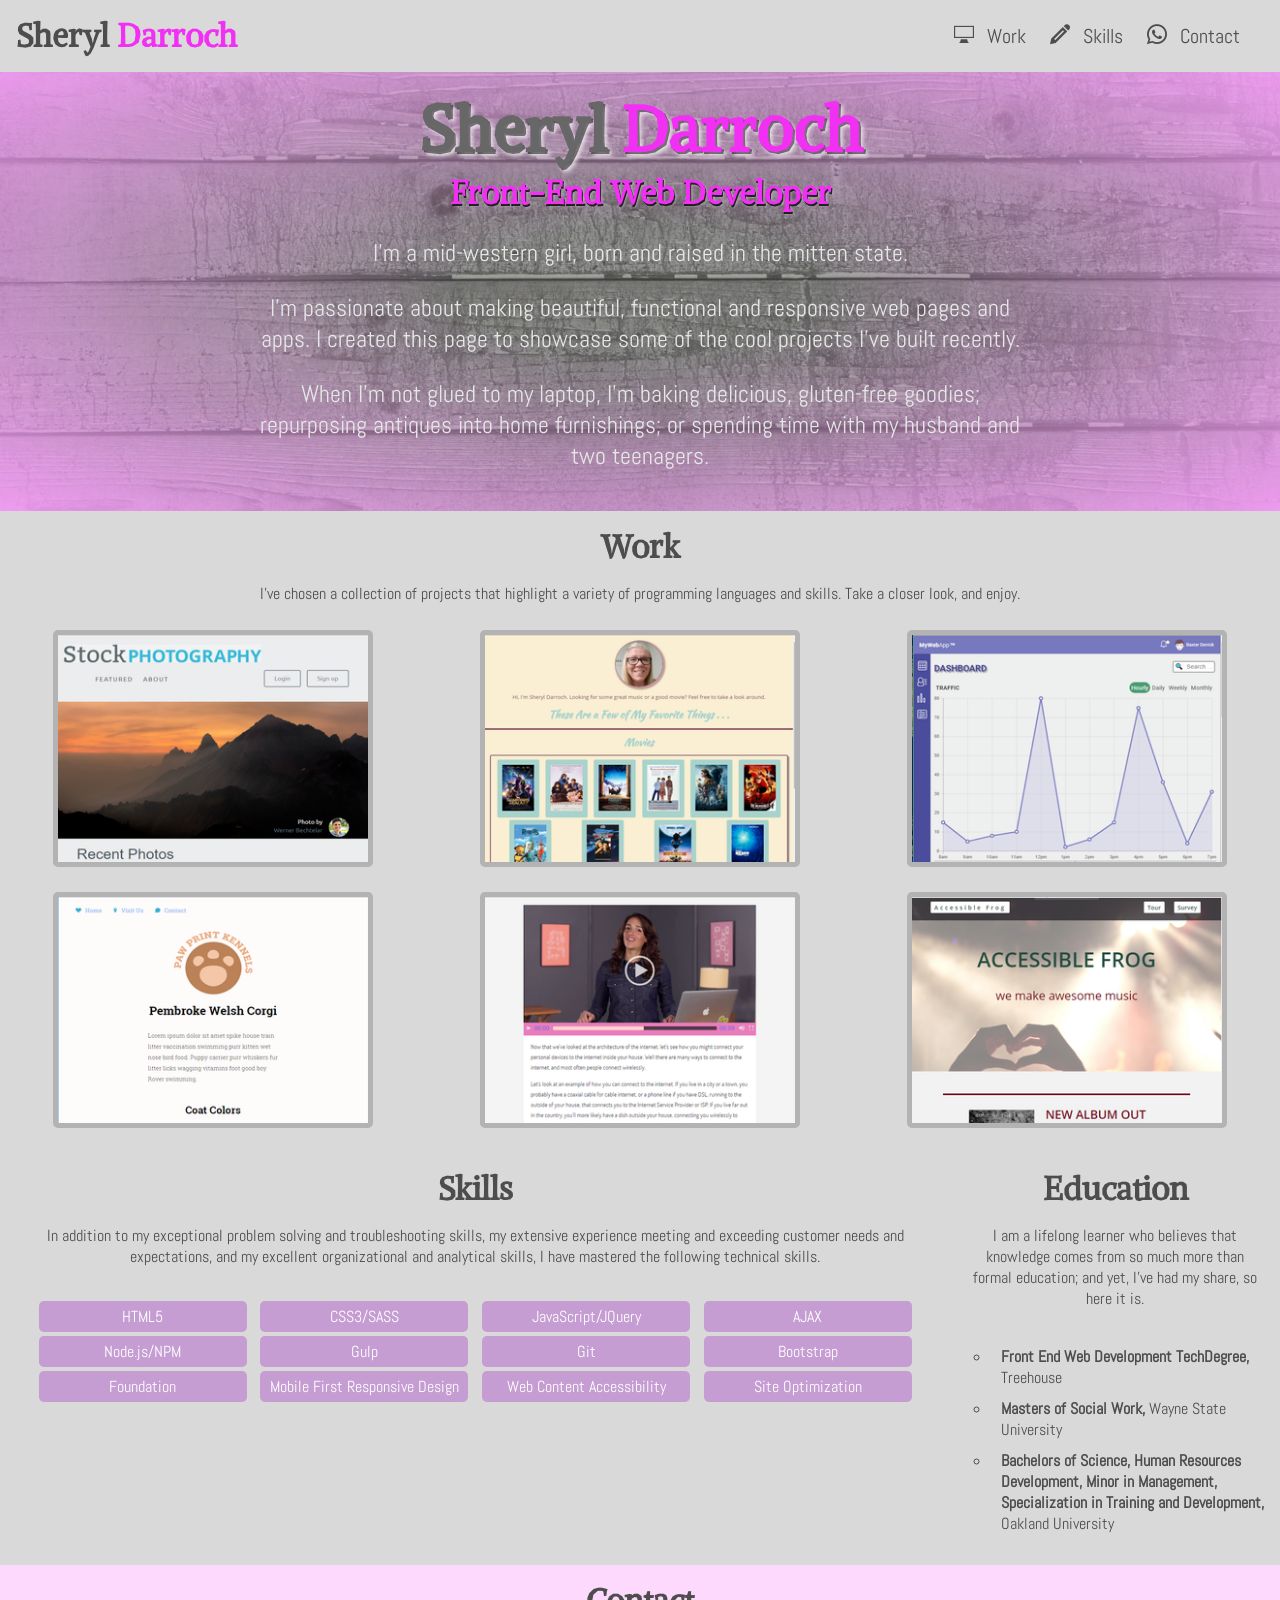
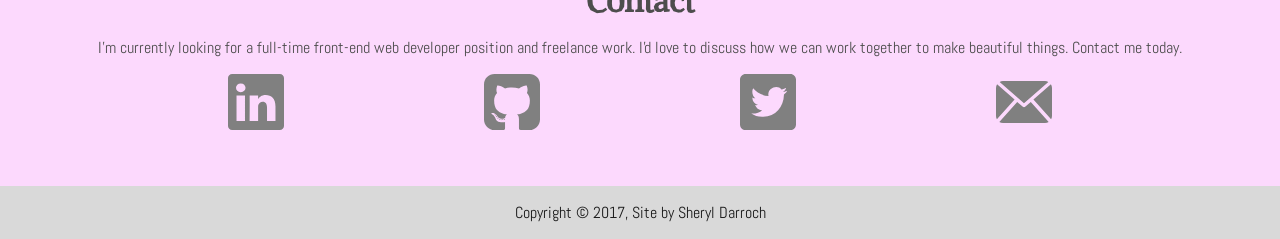
<file: index.html>
<!DOCTYPE html>
<html lang="en">
	<head>
		<meta charset="UTF-8">
		<meta name="viewport" content="width=device-width, initial-scale=1, maximum-scale=1">
		<title>SherylDarroch | Portfolio</title>
		<link href="https://fonts.googleapis.com/css?family=Abel|Alike+Angular" rel="stylesheet">
		<link rel="stylesheet" href="css/application.css">
	</head>

	<body>
		<nav class="nav-main flex">
				<h1 class="logo">Sheryl <b>Darroch</b></h1>
				<div class="nav-icon" id="nav-icon">
					<div class="nav-icon-line"></div>
					<div class="nav-icon-line"></div>
					<div class="nav-icon-line"></div>
				</div>
				<ul class="nav-drop" id="nav-drop">
					<li>
						<span aria-hidden="true" data-icon="&#xe956;" class="icon icon-work"></span>
						<a href="#work">Work</a>
					</li>
					<li>
						<span aria-hidden="true" data-icon="&#xe905;" class="icon icon-skills"></span>		
						<a href="#skills">Skills</a>
					</li>
					<li>
						<span aria-hidden="true" data-icon="&#xea93;" class="icon icon-contact"></span>				
						<a href="#contact">Contact</a>
					</li>
				</ul>
				<ul class="nav-menu flex">
					<li>
						<span aria-hidden="true" data-icon="&#xe956;" class="icon icon-work"></span>
						<a href="#work">Work</a>
					</li>
					<li>
						<span aria-hidden="true" data-icon="&#xe905;" class="icon icon-skills"></span>		
						<a href="#skills">Skills</a>
					</li>
					<li>
						<span aria-hidden="true" data-icon="&#xea93;" class="icon icon-contact"></span>				
						<a href="#contact">Contact</a>
					</li>
				</ul>
		</nav>
	
		<div class="hero">
			<h1 class="logo logo-hero">Sheryl <b>Darroch</b></h1>
			<span>Front-End Web Developer</span>
			<div class="hero-desc">
				<p>I'm a mid-western girl, born and raised in the mitten state.</p>
				<p>I'm passionate about making beautiful, functional and responsive web pages and apps. I created this page to showcase some of the cool projects I've built recently.</p>
				<p>When I'm not glued to my laptop, I'm baking delicious, gluten-free goodies; repurposing antiques into home furnishings; or spending time with my husband and two teenagers.</p>
			</div>
			</div>
		
		<div class="container gallery">
			<h1 class="title" id="work">Work</h1>
			<span class="sub-heading">I've chosen a collection of projects that highlight a variety of programming languages and skills. Take a closer look, and enjoy.</span>
			<div class="gallery-grid flex">
				<div class="column">
					<img src="img/siteopt_sm.png" alt="Screen shot of site optimization web site">
					<div class="overlay" data-index="0">
						<h3>Site Optimization</h3>
						<span>HTML5, CSS3, JavaScript, JQuery, SASS, Node.js, GULP, Sprite Images, SVGs</span>
						<p>Learn more &#10095;</p>
					</div>
					<div class="overlay2">
						<span class="overlay-close">&times;</span>
						<h3 class="overlay-title">Site Optimization</h3>
						<p class="overlay-desc">Optimized an existing web site to improve its speed and performance. Reduced http requests from 44 to 17 and file size from over 3MB to less than 1MB, while maintaining the integrity of the design and functionality.</p>
						<a class="overlay-link" href="https://sheryldarroch.github.io/site-optimization/" target="_blank">See it in action &#10095;</a>
						<a class="overlay-link" href="https://github.com/sheryldarroch/site-optimization" target="_blank">Checkout the code &#10095;</a>
					</div>
				</div>
		
				<div class="column">
					<img src="img/apiproj_sm.png" alt="Screen shot of public API gallery web site">
					<div class="overlay" data-index="1">
						<h3>Gallery From Public APIs</h3>
						<span>HTML5, CSS3, JavaScript and JQuery, AJAX</span>
						<p>Learn more &#10095;</p>						
					</div>
					<div class="overlay2" id="APIOverlay">
						<span class="overlay-close">&times;</span>
						<h3 class="overlay-title">Gallery From Public APIs</h3>
						<p class="overlay-desc">Using JavaScript and JQuery programming and AJAX, created a gallery of information and images using two separate public APIs.</p>
						<a class="overlay-link" href="https://sheryldarroch.github.io/Public-API-Gallery-Project/" target="_blank">See it in action &#10095;</a>
						<a class="overlay-link" href="https://github.com/sheryldarroch/Public-API-Gallery-Project" target="_blank">Checkout the code &#10095;</a>
					</div>					
				</div>
		
				<div class="column">
					<img src="img/webapp_sm.png" alt="Screen shot of web app dashboard web site">
					<div class="overlay" data-index="2">
						<h3>Web App Dashboard</h3>
						<span>HTML5, CSS3, JavaScript, JQuery, SVGs, HTML Forms, LocalStorage</span>
						<p>Learn more &#10095;</p>							
					</div>	
					<div class="overlay2">
						<span class="overlay-close">&times;</span>
						<h3 class="overlay-title">Web App Dashboard</h3>
						<p class="overlay-desc">Took a mockup and created an interactive, responsive web app dashboard with JavaScript-driven charts and graphs. It also includes tables and other user interface components that promote interactivity and usability.</p>
						<a class="overlay-link" href="https://sheryldarroch.github.io/Web-App-Project/" target="_blank">See it in action &#10095;</a>
						<a class="overlay-link" href="https://github.com/sheryldarroch/Web-App-Project" target="_blank">Checkout the code &#10095;</a>
					</div>
					</div>
		
				<div class="column">
					<img src="img/svgsite_sm.png" alt="Screen shot of SVG graphics web site">
					<div class="overlay" data-index="3">
						<h3>SVG Graphics</h3>
						<span>HTML5, CSS3, SVGs</span>
						<p>Learn more &#10095;</p>							
					</div>
					<div class="overlay2">
						<span class="overlay-close">&times;</span>
						<h3 class="overlay-title">SVG Graphics</h3>
						<p class="overlay-desc">Modernized the UI of a web page by replacing images with SVG graphics. Styled SVGs to be responsive, changed their colors to compliment the content, and added CSS transitions to add animation.</p>
						<a class="overlay-link" href="https://sheryldarroch.github.io/SVG-Site-Update-Project/" target="_blank">See it in action &#10095;</a>
						<a class="overlay-link" href="https://github.com/sheryldarroch/SVG-Site-Update-Project" target="_blank">Checkout the code &#10095;</a>
					</div>
					</div>

				<div class="column">
					<img src="img/intvid_sm.png" alt="Screen shot of interactive video player web site">
					<div class="overlay" data-index="4">
						<h3>Interactive Video Player</h3>
						<span>HTML5, CSS3, JavaScript, HTML5 Video Player</span>
						<p>Learn more &#10095;</p>						
					</div>
					<div class="overlay2">
						<span class="overlay-close">&times;</span>
						<h3 class="overlay-title">Interactive Video Player</h3>
						<p class="overlay-desc">Built an interactive video play that synchronizes the video and the transcript. The transcript highlights as the video progresses; and when the user clicks on the transcript, the video switches to the corresponding time.</p>
						<a class="overlay-link" href="https://sheryldarroch.github.io/Interactive-Video-Player-Project/" target="_blank">See it in action &#10095;</a>
						<a class="overlay-link" href="https://github.com/sheryldarroch/Interactive-Video-Player-Project" target="_blank">Checkout the code &#10095;</a>
					</div>
					</div>
			
				<div class="column">
					<img src="img/access_sm.png" alt="Screen shot of accessiblity refactor web site">
					<div class="overlay" data-index="5">
						<h3>Accessibility Refactor</h3>
						<span>HTML5, CSS3, Web Content Accessibility Guidelines (WCAG) 2.0</span>
						<p>Learn more &#10095;</p>						
					</div>
					<div class="overlay2">
						<span class="overlay-close">&times;</span>
						<h3 class="overlay-title">Accessibility Refactor</h3>
						<p class="overlay-desc">Modified an existing website to improve the site's accessibility for users following WCAG 2.0 guidelines, including Aria Landmark Roles, color contrast, and tags/labels that optimize functionality for screen readers.</p>
						<a class="overlay-link" href="https://sheryldarroch.github.io/Accessibility-Refactor-Project/" target="_blank">See it in action &#10095;</a>
						<a class="overlay-link" href="https://github.com/sheryldarroch/Accessibility-Refactor-Project" target="_blank">Checkout the code &#10095;</a>
					</div>
					</div>
			</div>  <!-- end .gallery-grid -->
		</div> <!-- end .gallery -->
		
		<div class="details flex">
			<div class="container skills">
				<h1 class="title" id="skills">Skills</h1>
				<span class="sub-heading">In addition to my exceptional problem solving and troubleshooting skills, my extensive experience meeting and exceeding customer needs and expectations, and my excellent organizational and analytical skills, I have mastered the following technical skills.</span>
				<ul class="skills-list flex">
					<li>HTML5</li>
					<li>CSS3/SASS</li>
					<li>JavaScript/JQuery</li>
					<li>AJAX</li>
					<li>Node.js/NPM</li>
					<li>Gulp</li>
					<li>Git</li>
					<li>Bootstrap</li>
					<li>Foundation</li>
					<li>Mobile First Responsive Design</li>
					<li>Web Content Accessibility</li>
					<li>Site Optimization</li>
					</ul>
			</div>
			<div class="container education">
				<h1 class="title">Education</h1>
				<span class="sub-heading">I am a lifelong learner who believes that knowledge comes from so much more than formal education; and yet, I've had my share, so here it is.</span>
				<ul class="ed-list">
					<li><strong>Front End Web Development TechDegree,</strong> Treehouse</li>
					<li><strong>Masters of Social Work,</strong> Wayne State University</li>
					<li><strong>Bachelors of Science, Human Resources Development, Minor in Management, Specialization in Training and Development,</strong> Oakland University</li>
				</ul>
			</div>
		</div>
		<div class="container contact">
			<h1 class="title" id="contact">Contact</h1>
			<span class="sub-heading">I'm currently looking for a full-time front-end web developer position and freelance work. I'd love to discuss how we can work together to make beautiful things. Contact me today.</span>
			<ul class="contact-list flex">
					<li>
						<svg class="social-icon" xmlns="http://www.w3.org/2000/svg" xmlns:xlink="http://www.w3.org/1999/xlink" version="1.1" id="Capa_0" x="0px" y="0px" viewBox="0 0 430.117 430.118" style="enable-background:new 0 0 430.117 430.118;" xml:space="preserve">
							<g>
								<path id="LinkedIn__x28_alt_x29_" d="M398.355,0H31.782C14.229,0,0.002,13.793,0.002,30.817v368.471   c0,17.025,14.232,30.83,31.78,30.83h366.573c17.549,0,31.76-13.814,31.76-30.83V30.817C430.115,13.798,415.904,0,398.355,0z    M130.4,360.038H65.413V165.845H130.4V360.038z M97.913,139.315h-0.437c-21.793,0-35.92-14.904-35.92-33.563   c0-19.035,14.542-33.535,36.767-33.535c22.227,0,35.899,14.496,36.331,33.535C134.654,124.415,120.555,139.315,97.913,139.315z    M364.659,360.038h-64.966V256.138c0-26.107-9.413-43.921-32.907-43.921c-17.973,0-28.642,12.018-33.327,23.621   c-1.736,4.144-2.166,9.94-2.166,15.728v108.468h-64.954c0,0,0.85-175.979,0-194.192h64.964v27.531   c8.624-13.229,24.035-32.1,58.534-32.1c42.76,0,74.822,27.739,74.822,87.414V360.038z M230.883,193.99   c0.111-0.182,0.266-0.401,0.42-0.614v0.614H230.883z" fill="#808080"/>
							</g>
							<g>
							</g>
							<g>
							</g>
							<g>
							</g>
							<g>
							</g>
							<g>
							</g>
							<g>
							</g>
							<g>
							</g>
							<g>
							</g>
							<g>
							</g>
							<g>
							</g>
							<g>
							</g>
							<g>
							</g>
							<g>
							</g>
							<g>
							</g>
							<g>
							</g>
						</svg>
						<p class="social social-linkedin"><a href="http://linkedin.com/in/sheryl-darroch-18a90447/">linkedin.com/in/sheryl-darroch</a></p>
					</li>
					<li>
						<svg  class="social-icon" xmlns="http://www.w3.org/2000/svg" xmlns:xlink="http://www.w3.org/1999/xlink" version="1.1" id="Capa_1" x="0px" y="0px" viewBox="0 0 438.536 438.536" style="enable-background:new 0 0 438.536 438.536;" xml:space="preserve">
							<g>
								<g>
									<path d="M158.173,352.599c-3.049,0.568-4.381,1.999-3.999,4.281c0.38,2.283,2.093,3.046,5.138,2.283    c3.049-0.76,4.38-2.095,3.997-3.997C162.931,353.074,161.218,352.216,158.173,352.599z" fill="#808080"/>
									<path d="M141.898,354.885c-3.046,0-4.568,1.041-4.568,3.139c0,2.474,1.619,3.518,4.853,3.138c3.046,0,4.57-1.047,4.57-3.138    C146.753,355.553,145.134,354.502,141.898,354.885z" fill="#808080"/>
									<path d="M119.629,354.022c-0.76,2.095,0.478,3.519,3.711,4.284c2.855,1.137,4.664,0.568,5.424-1.714    c0.572-2.091-0.666-3.61-3.711-4.568C122.197,351.265,120.39,351.922,119.629,354.022z" fill="#808080"/>
									<path d="M414.41,24.123C398.326,8.042,378.964,0,356.309,0H82.225C59.577,0,40.208,8.042,24.123,24.123    C8.042,40.207,0,59.576,0,82.225v274.088c0,22.65,8.042,42.017,24.123,58.098c16.084,16.084,35.454,24.126,58.102,24.126h63.953    c4.184,0,7.327-0.144,9.42-0.424c2.092-0.288,4.184-1.526,6.279-3.717c2.096-2.187,3.14-5.376,3.14-9.562    c0-0.568-0.05-7.046-0.144-19.417c-0.097-12.375-0.144-22.176-0.144-29.41l-6.567,1.143c-4.187,0.76-9.469,1.095-15.846,0.999    c-6.374-0.096-12.99-0.76-19.841-1.998c-6.855-1.239-13.229-4.093-19.13-8.562c-5.898-4.477-10.085-10.328-12.56-17.559    l-2.856-6.571c-1.903-4.373-4.899-9.229-8.992-14.554c-4.093-5.332-8.232-8.949-12.419-10.852l-1.999-1.428    c-1.331-0.951-2.568-2.098-3.711-3.429c-1.141-1.335-1.997-2.669-2.568-3.997c-0.571-1.335-0.097-2.43,1.427-3.289    c1.524-0.855,4.281-1.279,8.28-1.279l5.708,0.855c3.808,0.76,8.516,3.042,14.134,6.851c5.614,3.806,10.229,8.754,13.846,14.843    c4.38,7.806,9.657,13.75,15.846,17.843c6.184,4.097,12.419,6.143,18.699,6.143s11.704-0.476,16.274-1.424    c4.565-0.954,8.848-2.385,12.847-4.288c1.713-12.751,6.377-22.559,13.988-29.41c-10.848-1.143-20.602-2.854-29.265-5.14    c-8.658-2.286-17.605-5.995-26.835-11.136c-9.234-5.14-16.894-11.512-22.985-19.13c-6.09-7.618-11.088-17.61-14.987-29.978    c-3.901-12.375-5.852-26.652-5.852-42.829c0-23.029,7.521-42.637,22.557-58.814c-7.044-17.32-6.379-36.732,1.997-58.242    c5.52-1.714,13.706-0.428,24.554,3.855c10.85,4.286,18.794,7.951,23.84,10.992c5.046,3.042,9.089,5.614,12.135,7.71    c17.705-4.949,35.976-7.423,54.818-7.423c18.841,0,37.115,2.474,54.821,7.423l10.849-6.852c7.426-4.57,16.18-8.757,26.269-12.562    c10.088-3.806,17.795-4.854,23.127-3.14c8.562,21.51,9.328,40.922,2.279,58.241c15.036,16.179,22.559,35.786,22.559,58.815    c0,16.18-1.951,30.505-5.852,42.969c-3.898,12.467-8.939,22.463-15.13,29.981c-6.184,7.519-13.894,13.843-23.124,18.986    c-9.232,5.137-18.178,8.853-26.84,11.132c-8.661,2.286-18.414,4.004-29.263,5.147c9.891,8.562,14.839,22.072,14.839,40.538v68.238    c0,3.237,0.472,5.852,1.424,7.851c0.958,1.998,2.478,3.374,4.571,4.141c2.102,0.76,3.949,1.235,5.571,1.424    c1.622,0.191,3.949,0.287,6.995,0.287h63.953c22.648,0,42.018-8.042,58.095-24.126c16.084-16.084,24.126-35.454,24.126-58.102    V82.225C438.533,59.576,430.491,40.204,414.41,24.123z" fill="#808080"/>
									<path d="M86.793,319.195c-1.331,0.948-1.141,2.471,0.572,4.565c1.906,1.902,3.427,2.189,4.57,0.855    c1.331-0.948,1.141-2.471-0.575-4.569C89.458,318.336,87.936,318.049,86.793,319.195z" fill="#808080"/>
									<path d="M77.374,312.057c-0.57,1.335,0.096,2.478,1.999,3.426c1.521,0.955,2.762,0.767,3.711-0.568    c0.57-1.335-0.096-2.478-1.999-3.433C79.182,310.91,77.945,311.102,77.374,312.057z" fill="#808080"/>
									<path d="M95.646,330.331c-1.715,0.948-1.715,2.666,0,5.137c1.713,2.478,3.328,3.142,4.853,1.998c1.714-1.334,1.714-3.142,0-5.427    C98.978,329.571,97.359,328.993,95.646,330.331z" fill="#808080"/>
									<path d="M105.641,343.174c-1.714,1.526-1.336,3.327,1.142,5.428c2.281,2.279,4.185,2.566,5.708,0.849    c1.524-1.519,1.143-3.326-1.142-5.42C109.068,341.751,107.164,341.463,105.641,343.174z" fill="#808080"/>
								</g>
							</g>
							<g>
							</g>
							<g>
							</g>
							<g>
							</g>
							<g>
							</g>
							<g>
							</g>
							<g>
							</g>
							<g>
							</g>
							<g>
							</g>
							<g>
							</g>
							<g>
							</g>
							<g>
							</g>
							<g>
							</g>
							<g>
							</g>
							<g>
							</g>
							<g>
							</g>
						</svg>
						<p class="social social-github"><a href="http://github.com/sheryldarroch">github.com/sheryldarroch</a></p>
					</li>
					<li>
						<svg class="social-icon" xmlns="http://www.w3.org/2000/svg" xmlns:xlink="http://www.w3.org/1999/xlink" version="1.1" id="Capa_2" x="0px" y="0px" viewBox="0 0 510 510" style="enable-background:new 0 0 510 510;" xml:space="preserve">
							<g>
								<g id="post-twitter">
									<path d="M459,0H51C22.95,0,0,22.95,0,51v408c0,28.05,22.95,51,51,51h408c28.05,0,51-22.95,51-51V51C510,22.95,487.05,0,459,0z     M400.35,186.15c-2.55,117.3-76.5,198.9-188.7,204C165.75,392.7,132.6,377.4,102,359.55c33.15,5.101,76.5-7.649,99.45-28.05    c-33.15-2.55-53.55-20.4-63.75-48.45c10.2,2.55,20.4,0,28.05,0c-30.6-10.2-51-28.05-53.55-68.85c7.65,5.1,17.85,7.65,28.05,7.65    c-22.95-12.75-38.25-61.2-20.4-91.8c33.15,35.7,73.95,66.3,140.25,71.4c-17.85-71.4,79.051-109.65,117.301-61.2    c17.85-2.55,30.6-10.2,43.35-15.3c-5.1,17.85-15.3,28.05-28.05,38.25c12.75-2.55,25.5-5.1,35.7-10.2    C425.85,165.75,413.1,175.95,400.35,186.15z" fill="#808080"/>
								</g>
							</g>
							<g>
							</g>
							<g>
							</g>
							<g>
							</g>
							<g>
							</g>
							<g>
							</g>
							<g>
							</g>
							<g>
							</g>
							<g>
							</g>
							<g>
							</g>
							<g>
							</g>
							<g>
							</g>
							<g>
							</g>
							<g>
							</g>
							<g>
							</g>
							<g>
							</g>
						</svg>
						<p class="social social-twitter"><a href="http://twitter.com/@sheryldarroch">@sheryldarroch</a></p>
					<li>
						<svg class="social-icon" xmlns="http://www.w3.org/2000/svg" xmlns:xlink="http://www.w3.org/1999/xlink" version="1.1" id="Capa_3" x="0px" y="0px" viewBox="0 0 485.211 485.211" style="enable-background:new 0 0 485.211 485.211;" xml:space="preserve">
							<g>
								<path d="M485.211,363.906c0,10.637-2.992,20.498-7.785,29.174L324.225,221.67l151.54-132.584   c5.895,9.355,9.446,20.344,9.446,32.219V363.906z M242.606,252.793l210.863-184.5c-8.653-4.737-18.397-7.642-28.908-7.642H60.651   c-10.524,0-20.271,2.905-28.889,7.642L242.606,252.793z M301.393,241.631l-48.809,42.734c-2.855,2.487-6.41,3.729-9.978,3.729   c-3.57,0-7.125-1.242-9.98-3.729l-48.82-42.736L28.667,415.23c9.299,5.834,20.197,9.329,31.983,9.329h363.911   c11.784,0,22.687-3.495,31.983-9.329L301.393,241.631z M9.448,89.085C3.554,98.44,0,109.429,0,121.305v242.602   c0,10.637,2.978,20.498,7.789,29.174l153.183-171.44L9.448,89.085z" fill="#808080"/>
							</g>
							<g>
							</g>
							<g>
							</g>
							<g>
							</g>
							<g>
							</g>
							<g>
							</g>
							<g>
							</g>
							<g>
							</g>
							<g>
							</g>
							<g>
							</g>
							<g>
							</g>
							<g>
							</g>
							<g>
							</g>
							<g>
							</g>
							<g>
							</g>
							<g>
							</g>
						</svg>
						<p id ="social-email" class="social social-email">Send me an email!</p>
					</li>
				</ul>
		</div>
		<div class="email-modal">
			<form action="https://formspree.io/sheryld1028@gmail.com" method="post" class="email-form" id="email-form">
				<span id="form-close">&times;</span>
				<fieldset>
					<label for="name">Name</label>
					<input type="text" id="name" name="user_name" required>
				</fieldset>
				<fieldset>
					<label for="mail">Email</label>
					<input type="email" id="mail" name="user_mail" required>
				</fieldset>
				<fieldset>
					<label for="phone">Phone</label>
					<input type="tel" id="phone" name="user_phone">
				</fieldset>
				<fieldset>
					<label for="msg">Message</label>
					<textarea id="msg" name="user_msg" required></textarea>
				</fieldset>
				<button type="submit" value="Submit">Send Me Your Email</button>
			</form>
		</div>
		<footer class="footer">
			<span>Copyright &#xa9; 2017, Site by Sheryl Darroch</span>
		</footer>
	
	<script src="js/app.js"></script>
	</body>
</html>
</file>
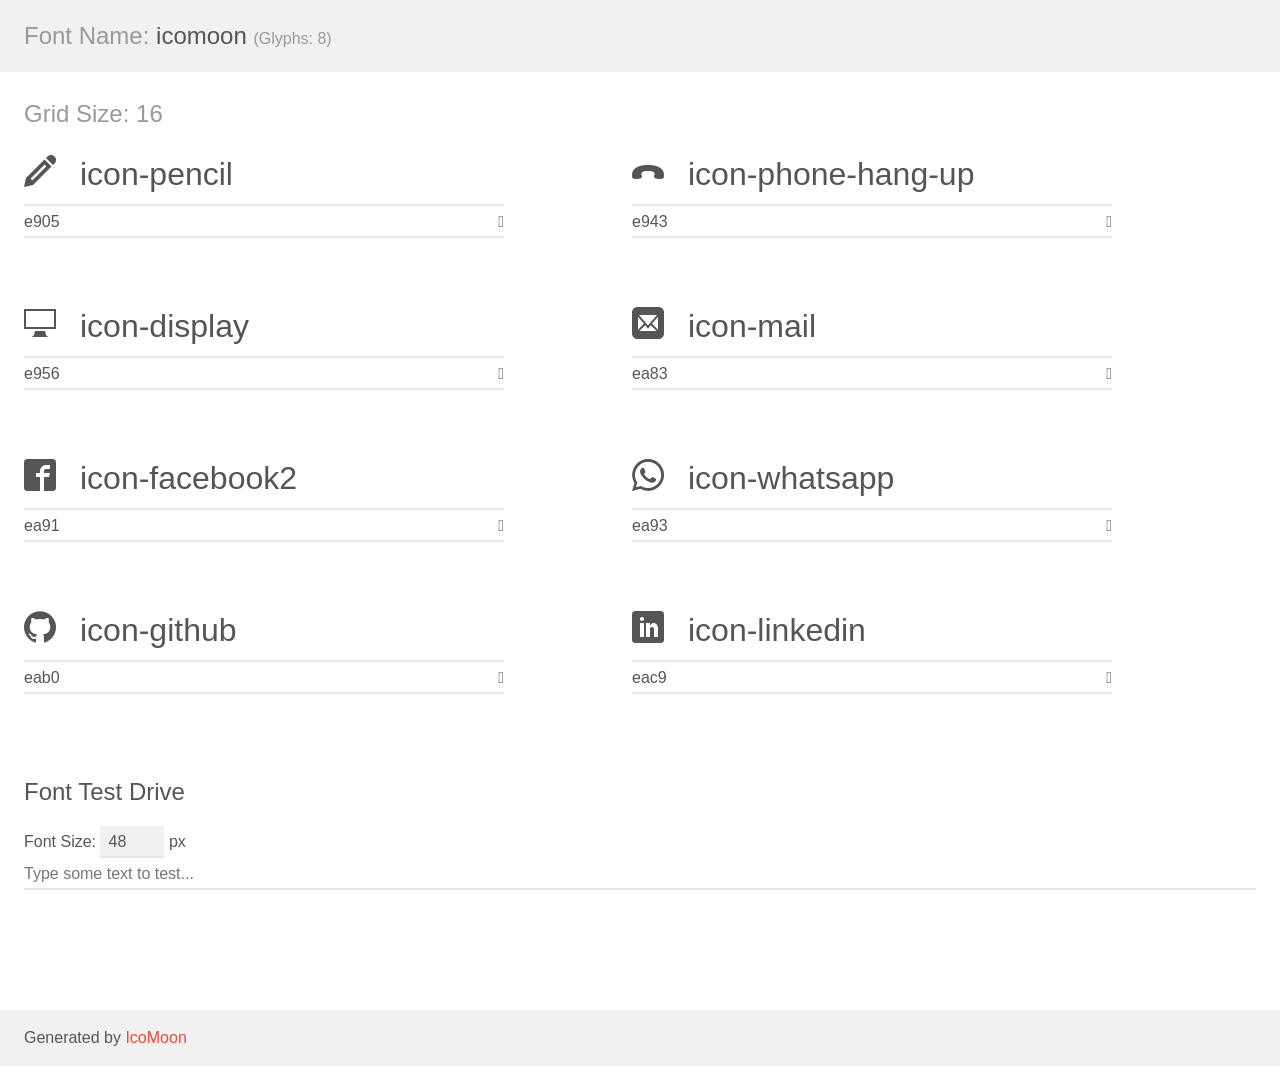
<file: fonts/demo.html>
<!doctype html>
<html>
<head>
    <meta charset="utf-8">
    <title>IcoMoon Demo</title>
    <meta name="description" content="An Icon Font Generated By IcoMoon.io">
    <meta name="viewport" content="width=device-width, initial-scale=1">
    <link rel="stylesheet" href="demo-files/demo.css">
    <link rel="stylesheet" href="style.css"></head>
<body>
    <div class="bgc1 clearfix">
        <h1 class="mhmm mvm"><span class="fgc1">Font Name:</span> icomoon <small class="fgc1">(Glyphs:&nbsp;8)</small></h1>
    </div>
    <div class="clearfix mhl ptl">
        <h1 class="mvm mtn fgc1">Grid Size: 16</h1>
        <div class="glyph fs1">
            <div class="clearfix bshadow0 pbs">
                <span class="icon-pencil">
                
                </span>
                <span class="mls"> icon-pencil</span>
            </div>
            <fieldset class="fs0 size1of1 clearfix hidden-false">
                <input type="text" readonly value="e905" class="unit size1of2" />
                <input type="text" maxlength="1" readonly value="&#xe905;" class="unitRight size1of2 talign-right" />
            </fieldset>
            <div class="fs0 bshadow0 clearfix hidden-true">
                <span class="unit pvs fgc1">liga: </span>
                <input type="text" readonly value="pencil, write" class="liga unitRight" />
            </div>
        </div>
        <div class="glyph fs1">
            <div class="clearfix bshadow0 pbs">
                <span class="icon-phone-hang-up">
                
                </span>
                <span class="mls"> icon-phone-hang-up</span>
            </div>
            <fieldset class="fs0 size1of1 clearfix hidden-false">
                <input type="text" readonly value="e943" class="unit size1of2" />
                <input type="text" maxlength="1" readonly value="&#xe943;" class="unitRight size1of2 talign-right" />
            </fieldset>
            <div class="fs0 bshadow0 clearfix hidden-true">
                <span class="unit pvs fgc1">liga: </span>
                <input type="text" readonly value="phone-hang-up, telephone2" class="liga unitRight" />
            </div>
        </div>
        <div class="glyph fs1">
            <div class="clearfix bshadow0 pbs">
                <span class="icon-display">
                
                </span>
                <span class="mls"> icon-display</span>
            </div>
            <fieldset class="fs0 size1of1 clearfix hidden-false">
                <input type="text" readonly value="e956" class="unit size1of2" />
                <input type="text" maxlength="1" readonly value="&#xe956;" class="unitRight size1of2 talign-right" />
            </fieldset>
            <div class="fs0 bshadow0 clearfix hidden-true">
                <span class="unit pvs fgc1">liga: </span>
                <input type="text" readonly value="display, screen" class="liga unitRight" />
            </div>
        </div>
        <div class="glyph fs1">
            <div class="clearfix bshadow0 pbs">
                <span class="icon-mail">
                
                </span>
                <span class="mls"> icon-mail</span>
            </div>
            <fieldset class="fs0 size1of1 clearfix hidden-false">
                <input type="text" readonly value="ea83" class="unit size1of2" />
                <input type="text" maxlength="1" readonly value="&#xea83;" class="unitRight size1of2 talign-right" />
            </fieldset>
            <div class="fs0 bshadow0 clearfix hidden-true">
                <span class="unit pvs fgc1">liga: </span>
                <input type="text" readonly value="mail2, contact2" class="liga unitRight" />
            </div>
        </div>
        <div class="glyph fs1">
            <div class="clearfix bshadow0 pbs">
                <span class="icon-facebook2">
                
                </span>
                <span class="mls"> icon-facebook2</span>
            </div>
            <fieldset class="fs0 size1of1 clearfix hidden-false">
                <input type="text" readonly value="ea91" class="unit size1of2" />
                <input type="text" maxlength="1" readonly value="&#xea91;" class="unitRight size1of2 talign-right" />
            </fieldset>
            <div class="fs0 bshadow0 clearfix hidden-true">
                <span class="unit pvs fgc1">liga: </span>
                <input type="text" readonly value="facebook2, brand11" class="liga unitRight" />
            </div>
        </div>
        <div class="glyph fs1">
            <div class="clearfix bshadow0 pbs">
                <span class="icon-whatsapp">
                
                </span>
                <span class="mls"> icon-whatsapp</span>
            </div>
            <fieldset class="fs0 size1of1 clearfix hidden-false">
                <input type="text" readonly value="ea93" class="unit size1of2" />
                <input type="text" maxlength="1" readonly value="&#xea93;" class="unitRight size1of2 talign-right" />
            </fieldset>
            <div class="fs0 bshadow0 clearfix hidden-true">
                <span class="unit pvs fgc1">liga: </span>
                <input type="text" readonly value="whatsapp, brand13" class="liga unitRight" />
            </div>
        </div>
        <div class="glyph fs1">
            <div class="clearfix bshadow0 pbs">
                <span class="icon-github">
                
                </span>
                <span class="mls"> icon-github</span>
            </div>
            <fieldset class="fs0 size1of1 clearfix hidden-false">
                <input type="text" readonly value="eab0" class="unit size1of2" />
                <input type="text" maxlength="1" readonly value="&#xeab0;" class="unitRight size1of2 talign-right" />
            </fieldset>
            <div class="fs0 bshadow0 clearfix hidden-true">
                <span class="unit pvs fgc1">liga: </span>
                <input type="text" readonly value="github, brand40" class="liga unitRight" />
            </div>
        </div>
        <div class="glyph fs1">
            <div class="clearfix bshadow0 pbs">
                <span class="icon-linkedin">
                
                </span>
                <span class="mls"> icon-linkedin</span>
            </div>
            <fieldset class="fs0 size1of1 clearfix hidden-false">
                <input type="text" readonly value="eac9" class="unit size1of2" />
                <input type="text" maxlength="1" readonly value="&#xeac9;" class="unitRight size1of2 talign-right" />
            </fieldset>
            <div class="fs0 bshadow0 clearfix hidden-true">
                <span class="unit pvs fgc1">liga: </span>
                <input type="text" readonly value="linkedin, brand64" class="liga unitRight" />
            </div>
        </div>
    </div>

    <!--[if gt IE 8]><!-->
    <div class="mhl clearfix mbl">
        <h1>Font Test Drive</h1>
        <label>
            Font Size: <input id="fontSize" type="number" class="textbox0 mbm"
            min="8" value="48" />
            px
        </label>
        <input id="testText" type="text" class="phl size1of1 mvl"
        placeholder="Type some text to test..." value=""/>
        <div id="testDrive" class="icon-">&nbsp;
        </div>
    </div>
    <!--<![endif]-->
    <div class="bgc1 clearfix">
        <p class="mhl">Generated by <a href="https://icomoon.io/app">IcoMoon</a></p>
    </div>

    <script src="demo-files/demo.js"></script>
</body>
</html>
</file>
<file: fonts/demo-files/demo.css>
body {
  padding: 0;
  margin: 0;
  font-family: sans-serif;
  font-size: 1em;
  line-height: 1.5;
  color: #555;
  background: #fff;
}
h1 {
  font-size: 1.5em;
  font-weight: normal;
}
small {
  font-size: .66666667em;
}
a {
  color: #e74c3c;
  text-decoration: none;
}
a:hover, a:focus {
  box-shadow: 0 1px #e74c3c;
}
.bshadow0, input {
  box-shadow: inset 0 -2px #e7e7e7;
}
input:hover {
  box-shadow: inset 0 -2px #ccc;
}
input, fieldset {
  font-family: sans-serif;
  font-size: 1em;
  margin: 0;
  padding: 0;
  border: 0;
}
input {
  color: inherit;
  line-height: 1.5;
  height: 1.5em;
  padding: .25em 0;
}
input:focus {
  outline: none;
  box-shadow: inset 0 -2px #449fdb;
}
.glyph {
  font-size: 16px;
  width: 15em;
  padding-bottom: 1em;
  margin-right: 4em;
  margin-bottom: 1em;
  float: left;
  overflow: hidden;
}
.liga {
  width: 80%;
  width: calc(100% - 2.5em);
}
.talign-right {
  text-align: right;
}
.talign-center {
  text-align: center;
}
.bgc1 {
  background: #f1f1f1;
}
.fgc1 {
  color: #999;
}
.fgc0 {
  color: #000;
}
p {
  margin-top: 1em;
  margin-bottom: 1em;
}
.mvm {
  margin-top: .75em;
  margin-bottom: .75em;
}
.mtn {
  margin-top: 0;
}
.mtl, .mal {
  margin-top: 1.5em;
}
.mbl, .mal {
  margin-bottom: 1.5em;
}
.mal, .mhl {
  margin-left: 1.5em;
  margin-right: 1.5em;
}
.mhmm {
  margin-left: 1em;
  margin-right: 1em;
}
.mls {
  margin-left: .25em;
}
.ptl {
  padding-top: 1.5em;
}
.pbs, .pvs {
  padding-bottom: .25em;
}
.pvs, .pts {
  padding-top: .25em;
}
.unit {
  float: left;
}
.unitRight {
  float: right;
}
.size1of2 {
  width: 50%;
}
.size1of1 {
  width: 100%;
}
.clearfix:before, .clearfix:after {
  content: " ";
  display: table;
}
.clearfix:after {
  clear: both;
}
.hidden-true {
  display: none;
}
.textbox0 {
  width: 3em;
  background: #f1f1f1;
  padding: .25em .5em;
  line-height: 1.5;
  height: 1.5em;
}
#testDrive {
  display: block;
  padding-top: 24px;
  line-height: 1.5;
}
.fs0 {
  font-size: 16px;
}
.fs1 {
  font-size: 32px;
}
</file>
<file: fonts/style.css>
@font-face {
  font-family: 'icomoon';
  src:  url('fonts/icomoon.eot?6zgb95');
  src:  url('fonts/icomoon.eot?6zgb95#iefix') format('embedded-opentype'),
    url('fonts/icomoon.ttf?6zgb95') format('truetype'),
    url('fonts/icomoon.woff?6zgb95') format('woff'),
    url('fonts/icomoon.svg?6zgb95#icomoon') format('svg');
  font-weight: normal;
  font-style: normal;
}

[class^="icon-"], [class*=" icon-"] {
  /* use !important to prevent issues with browser extensions that change fonts */
  font-family: 'icomoon' !important;
  speak: none;
  font-style: normal;
  font-weight: normal;
  font-variant: normal;
  text-transform: none;
  line-height: 1;

  /* Better Font Rendering =========== */
  -webkit-font-smoothing: antialiased;
  -moz-osx-font-smoothing: grayscale;
}

.icon-pencil:before {
  content: "\e905";
}
.icon-phone-hang-up:before {
  content: "\e943";
}
.icon-display:before {
  content: "\e956";
}
.icon-mail:before {
  content: "\ea83";
}
.icon-facebook2:before {
  content: "\ea91";
}
.icon-whatsapp:before {
  content: "\ea93";
}
.icon-github:before {
  content: "\eab0";
}
.icon-linkedin:before {
  content: "\eac9";
}
</file>
<file: css/application.css>
/*! normalize.css v1.1.0 | MIT License | git.io/normalize */
/* ==========================================================================
   HTML5 display definitions
   ========================================================================== */
/**
 * Correct `block` display not defined in IE 6/7/8/9 and Firefox 3.
 */
article,
aside,
details,
figcaption,
figure,
footer,
header,
hgroup,
main,
nav,
section,
summary {
  display: block; }

/**
 * Correct `inline-block` display not defined in IE 6/7/8/9 and Firefox 3.
 */
audio,
canvas,
video {
  display: inline-block; }

/**
 * Prevent modern browsers from displaying `audio` without controls.
 * Remove excess height in iOS 5 devices.
 */
audio:not([controls]) {
  display: none;
  height: 0; }

/**
 * Address styling not present in IE 7/8/9, Firefox 3, and Safari 4.
 * Known issue: no IE 6 support.
 */
[hidden] {
  display: none; }

/* ==========================================================================
   Base
   ========================================================================== */
/**
 * 1. Correct text resizing oddly in IE 6/7 when body `font-size` is set using
 *    `em` units.
 * 2. Prevent iOS text size adjust after orientation change, without disabling
 *    user zoom.
 */
html {
  font-size: 100%;
  /* 1 */
  -webkit-text-size-adjust: 100%;
  /* 2 */
  -ms-text-size-adjust: 100%;
  /* 2 */ }

/**
 * Address `font-family` inconsistency between `textarea` and other form
 * elements.
 */
html,
button,
input,
select,
textarea {
  font-family: sans-serif; }

/**
 * Address margins handled incorrectly in IE 6/7.
 */
body {
  margin: 0; }

/* ==========================================================================
   Links
   ========================================================================== */
/**
 * Address `outline` inconsistency between Chrome and other browsers.
 */
a:focus {
  outline: thin dotted; }

/**
 * Improve readability when focused and also mouse hovered in all browsers.
 */
a:active,
a:hover {
  outline: 0; }

/* ==========================================================================
   Typography
   ========================================================================== */
/**
 * Address font sizes and margins set differently in IE 6/7.
 * Address font sizes within `section` and `article` in Firefox 4+, Safari 5,
 * and Chrome.
 */
h1 {
  font-size: 2em;
  margin: 0.67em 0; }

h2 {
  font-size: 1.5em;
  margin: 0.83em 0; }

h3 {
  font-size: 1.17em;
  margin: 1em 0; }

h4 {
  font-size: 1em;
  margin: 1.33em 0; }

h5 {
  font-size: 0.83em;
  margin: 1.67em 0; }

h6 {
  font-size: 0.67em;
  margin: 2.33em 0; }

/**
 * Address styling not present in IE 7/8/9, Safari 5, and Chrome.
 */
abbr[title] {
  border-bottom: 1px dotted; }

/**
 * Address style set to `bolder` in Firefox 3+, Safari 4/5, and Chrome.
 */
b,
strong {
  font-weight: bold; }

blockquote {
  margin: 1em 40px; }

/**
 * Address styling not present in Safari 5 and Chrome.
 */
dfn {
  font-style: italic; }

/**
 * Address differences between Firefox and other browsers.
 * Known issue: no IE 6/7 normalization.
 */
hr {
  -moz-box-sizing: content-box;
  box-sizing: content-box;
  height: 0; }

/**
 * Address styling not present in IE 6/7/8/9.
 */
mark {
  background: #ff0;
  color: #000; }

/**
 * Address margins set differently in IE 6/7.
 */
p,
pre {
  margin: 1em 0; }

/**
 * Correct font family set oddly in IE 6, Safari 4/5, and Chrome.
 */
code,
kbd,
pre,
samp {
  font-family: monospace, serif;
  _font-family: 'courier new', monospace;
  font-size: 1em; }

/**
 * Improve readability of pre-formatted text in all browsers.
 */
pre {
  white-space: pre;
  white-space: pre-wrap;
  word-wrap: break-word; }

/**
 * Address CSS quotes not supported in IE 6/7.
 */
q {
  quotes: none; }

/**
 * Address `quotes` property not supported in Safari 4.
 */
q:before,
q:after {
  content: '';
  content: none; }

/**
 * Address inconsistent and variable font size in all browsers.
 */
small {
  font-size: 80%; }

/**
 * Prevent `sub` and `sup` affecting `line-height` in all browsers.
 */
sub,
sup {
  font-size: 75%;
  line-height: 0;
  position: relative;
  vertical-align: baseline; }

sup {
  top: -0.5em; }

sub {
  bottom: -0.25em; }

/* ==========================================================================
   Lists
   ========================================================================== */
/**
 * Address margins set differently in IE 6/7.
 */
dl,
menu,
ol,
ul {
  margin: 1em 0; }

dd {
  margin: 0 0 0 40px; }

/**
 * Address paddings set differently in IE 6/7.
 */
menu,
ol,
ul {
  padding: 0 0 0 40px; }

/**
 * Correct list images handled incorrectly in IE 7.
 */
nav ul,
nav ol {
  list-style: none;
  list-style-image: none; }

/* ==========================================================================
   Embedded content
   ========================================================================== */
/**
 * 1. Remove border when inside `a` element in IE 6/7/8/9 and Firefox 3.
 * 2. Improve image quality when scaled in IE 7.
 */
img {
  border: 0;
  /* 1 */
  -ms-interpolation-mode: bicubic;
  /* 2 */ }

/**
 * Correct overflow displayed oddly in IE 9.
 */
svg:not(:root) {
  overflow: hidden; }

/* ==========================================================================
   Figures
   ========================================================================== */
/**
 * Address margin not present in IE 6/7/8/9, Safari 5, and Opera 11.
 */
figure {
  margin: 0; }

/* ==========================================================================
   Forms
   ========================================================================== */
/**
 * Correct margin displayed oddly in IE 6/7.
 */
form {
  margin: 0; }

/**
 * Define consistent border, margin, and padding.
 */
fieldset {
  border: 1px solid #c0c0c0;
  margin: 0 2px;
  padding: 0.35em 0.625em 0.75em; }

/**
 * 1. Correct color not being inherited in IE 6/7/8/9.
 * 2. Correct text not wrapping in Firefox 3.
 * 3. Correct alignment displayed oddly in IE 6/7.
 */
legend {
  border: 0;
  /* 1 */
  padding: 0;
  white-space: normal; }

/**
 * 1. Correct font size not being inherited in all browsers.
 * 2. Address margins set differently in IE 6/7, Firefox 3+, Safari 5,
 *    and Chrome.
 * 3. Improve appearance and consistency in all browsers.
 */
button,
input,
select,
textarea {
  font-size: 100%;
  /* 1 */
  margin: 0;
  /* 2 */
  vertical-align: baseline; }

/**
 * Address Firefox 3+ setting `line-height` on `input` using `!important` in
 * the UA stylesheet.
 */
button,
input {
  line-height: normal; }

/**
 * Address inconsistent `text-transform` inheritance for `button` and `select`.
 * All other form control elements do not inherit `text-transform` values.
 * Correct `button` style inheritance in Chrome, Safari 5+, and IE 6+.
 * Correct `select` style inheritance in Firefox 4+ and Opera.
 */
button,
select {
  text-transform: none; }

/**
 * 1. Avoid the WebKit bug in Android 4.0.* where (2) destroys native `audio`
 *    and `video` controls.
 * 2. Correct inability to style clickable `input` types in iOS.
 * 3. Improve usability and consistency of cursor style between image-type
 *    `input` and others.
 * 4. Remove inner spacing in IE 7 without affecting normal text inputs.
 *    Known issue: inner spacing remains in IE 6.
 */
button,
html input[type="button"],
input[type="reset"],
input[type="submit"] {
  -webkit-appearance: button;
  /* 2 */
  cursor: pointer; }

/**
 * Re-set default cursor for disabled elements.
 */
button[disabled],
html input[disabled] {
  cursor: default; }

/**
 * 1. Address box sizing set to content-box in IE 8/9.
 * 2. Remove excess padding in IE 8/9.
 * 3. Remove excess padding in IE 7.
 *    Known issue: excess padding remains in IE 6.
 */
input[type="checkbox"],
input[type="radio"] {
  box-sizing: border-box;
  /* 1 */
  padding: 0; }

/**
 * 1. Address `appearance` set to `searchfield` in Safari 5 and Chrome.
 * 2. Address `box-sizing` set to `border-box` in Safari 5 and Chrome
 *    (include `-moz` to future-proof).
 */
input[type="search"] {
  -webkit-appearance: textfield;
  /* 1 */
  -moz-box-sizing: content-box;
  -webkit-box-sizing: content-box;
  /* 2 */
  box-sizing: content-box; }

/**
 * Remove inner padding and search cancel button in Safari 5 and Chrome
 * on OS X.
 */
input[type="search"]::-webkit-search-cancel-button,
input[type="search"]::-webkit-search-decoration {
  -webkit-appearance: none; }

/**
 * Remove inner padding and border in Firefox 3+.
 */
button::-moz-focus-inner,
input::-moz-focus-inner {
  border: 0;
  padding: 0; }

/**
 * 1. Remove default vertical scrollbar in IE 6/7/8/9.
 * 2. Improve readability and alignment in all browsers.
 */
textarea {
  overflow: auto;
  /* 1 */
  vertical-align: top;
  /* 2 */ }

/* ==========================================================================
   Tables
   ========================================================================== */
/**
 * Remove most spacing between table cells.
 */
table {
  border-collapse: collapse;
  border-spacing: 0; }

/*============== Font Variables =======================*/
/*============== Color Variables =======================*/
/*============== Media Queries Variables =======================*/
/*========================== Mixins ==========================*/
/*========================== Media Query Mixin ==========================*/
/*================= Base Styles ================*/
* {
  box-sizing: border-box; }

*:focus {
  outline: none; }

body {
  margin: 0;
  padding: 0;
  font-family: "Abel", "sans-serif";
  color: #4d4d4d;
  background-color: #d9d9d9; }

.flex {
  display: flex;
  align-items: center; }

.container {
  margin: 0;
  padding-bottom: 0.625rem; }

h1,
h3 {
  font-family: "Alike Angular", "serif"; }

.title {
  margin: 0;
  padding: 1rem; }
  @media screen and (min-width: 1024px) {
    .title {
      text-align: center; } }

.sub-heading {
  display: block;
  text-align: center;
  padding: 0 1rem 1rem; }

a {
  text-decoration: none;
  color: #4d4d4d;
  outline: none; }

/*================= Icons ================*/
@font-face {
  font-family: 'icomoon';
  src: url("../fonts/icomoon.eot?6zgb95");
  src: url("../fonts/icomoon.eot?6zgb95#iefix") format("embedded-opentype"), url("../fonts/icomoon.ttf?6zgb95") format("truetype"), url("../fonts/icomoon.woff?6zgb95") format("woff"), url("../fonts/icomoon.svg?6zgb95#icomoon") format("svg");
  font-weight: normal;
  font-style: normal; }
[data-icon]:before {
  font-family: 'icomoon';
  content: attr(data-icon);
  speak: none;
  font-weight: normal;
  font-variant: normal;
  text-transform: none;
  line-height: 1;
  -webkit-font-smoothing: antialiased; }

/*================= Navigation Styles ===================*/
.nav-main {
  background: #d9d9d9;
  margin: 0;
  padding: 0 1rem;
  width: 100%;
  flex-direction: row;
  justify-content: space-between; }
  @media screen and (min-width: 768px) {
    .nav-main {
      position: fixed;
      top: 0;
      left: 0;
      z-index: 100; } }

.logo {
  font-size: 1.5rem;
  margin: 0;
  padding: 1rem 0; }
  @media screen and (min-width: 768px) {
    .logo {
      font-size: 2rem; } }
  .logo b {
    color: #f130f4; }

.nav-icon {
  cursor: pointer; }
  @media screen and (min-width: 768px) {
    .nav-icon {
      display: none; } }
  .nav-icon .nav-icon-line {
    content: '';
    width: 1.5rem;
    height: 0.25em;
    background-color: #4d4d4d;
    margin: 0.25rem 0; }

.nav-drop {
  position: absolute;
  top: 2.75rem;
  right: 0rem;
  list-style-position: inside;
  padding: 1rem;
  border-radius: 0 0 0.5rem 0.5rem;
  background-color: #d9d9d9; }
  .nav-drop li {
    padding: 0.5rem 0; }

.nav-menu {
  display: none; }
  @media screen and (min-width: 768px) {
    .nav-menu {
      display: flex;
      flex-direction: row;
      justify-content: space-around; } }
  .nav-menu li {
    font-size: 1.25rem; }
    .nav-menu li a {
      padding: 0.5rem;
      margin-right: 1rem; }

.nav-drop li:hover a,
.nav-menu li:hover a {
  color: #fff;
  font-size: 1.5rem;
  transition: all .5s ease-in-out; }

/*================== Hero Styles ====================*/
.hero {
  text-align: center;
  background-color: #fcd9fd;
  background: radial-gradient(ellipse at center, rgba(128, 128, 128, 0.4) 20%, rgba(248, 158, 250, 0.9)), url("../img/wood-bg-tny.jpg") center center no-repeat;
  background-size: cover; }
  @media screen and (min-width: 768px) {
    .hero {
      margin-top: 4.5rem; } }
  .hero span {
    font-family: "Alike Angular", "serif";
    font-size: 1.5rem;
    font-weight: bold;
    color: #f130f4;
    text-shadow: 0.1rem 0.1rem rgba(0, 0, 0, 0.8), 0.15rem 0.15rem 0.15rem rgba(195, 195, 195, 0.8); }
    @media screen and (min-width: 768px) {
      .hero span {
        font-size: 2rem; } }

.logo-hero {
  font-size: 2.25rem;
  color: #676767;
  text-shadow: 0.125rem 0.125rem rgba(0, 0, 0, 0.5), 0.25rem 0.25rem 0.25rem rgba(255, 255, 255, 0.8);
  margin-bottom: 0;
  padding-bottom: 0.313rem; }
  @media screen and (min-width: 768px) {
    .logo-hero {
      font-size: 4rem; } }

.hero-desc {
  width: 80%;
  margin: 0 auto;
  padding-bottom: 1rem;
  color: #e6e6e6; }
  @media screen and (min-width: 768px) {
    .hero-desc {
      font-size: 1.5rem; } }
  @media screen and (min-width: 1024px) {
    .hero-desc {
      width: 60%; } }
  .hero-desc p:nth-of-type(3) {
    display: none; }
    @media screen and (min-width: 768px) {
      .hero-desc p:nth-of-type(3) {
        display: block; } }

/*================== Gallery Styles ====================*/
.overlay, .overlay2 {
  position: absolute;
  top: 0.313rem;
  left: 0.313rem;
  background-color: rgba(80, 80, 80, 0.8);
  color: #dac0e2;
  text-align: center;
  padding: 1rem;
  border-radius: 0.313rem;
  width: 16.25rem;
  height: 12.5rem;
  z-index: 10;
  opacity: 0;
  transition: opacity .5s; }
  @media screen and (min-width: 1024px) {
    .overlay, .overlay2 {
      width: 20.25rem;
      height: 15.625rem; } }

.overlay p, .overlay2 a, .email-form button {
  padding: 0.25rem;
  margin: 0.625rem;
  font-size: 0.9rem;
  background-color: #fcd9fd;
  color: #4d4d4d;
  box-shadow: inset 0 0 0.313rem 0.125rem #b3b3b3;
  border: solid 0.125rem #9a9a9a;
  border-radius: 0.313rem; }
  @media screen and (min-width: 1024px) {
    .overlay p, .overlay2 a, .email-form button {
      padding: 0.5rem;
      margin: 1.5rem;
      font-size: 1rem; } }

.gallery {
  position: relative; }

.gallery-grid {
  flex-flow: row wrap;
  justify-content: space-around; }

.column {
  position: relative; }
  .column img {
    width: 16rem;
    text-align: center;
    margin: 0.625rem;
    border-radius: 0.313rem;
    border: solid 0.313rem #b3b3b3; }
    @media screen and (min-width: 1024px) {
      .column img {
        width: 20rem; } }

.overlay h3 {
  padding: 1rem;
  margin: 0;
  font-size: 1.25rem; }
  @media screen and (min-width: 1024px) {
    .overlay h3 {
      margin: 1rem; } }
.overlay span {
  display: block;
  font-size: 1rem; }
.overlay p {
  display: inline-block;
  cursor: pointer; }

.overlay:hover {
  opacity: 1; }

.overlay2 {
  background-color: #fcd9fd;
  color: #1a1a1a;
  z-index: 20;
  transform: translatey(-2000px);
  padding: 0.5rem;
  box-shadow: 0.313rem 0.313rem 0.313rem rgba(0, 0, 0, 0.5), 0.625rem 0.625rem 0.625rem rgba(0, 0, 0, 0.4);
  transition: all 0.7s cubic-bezier(0.68, -0.25, 0.265, 1.25); }
  @media screen and (min-width: 1024px) {
    .overlay2 {
      padding: 1rem; } }
  .overlay2 .overlay-close {
    position: absolute;
    top: 0.125rem;
    right: 0.5rem;
    font-size: 1.5rem;
    cursor: pointer; }
  .overlay2 h3 {
    padding: 0;
    margin: 0;
    font-size: 1.25rem; }
    @media screen and (min-width: 1024px) {
      .overlay2 h3 {
        margin: 0.5rem; } }
  .overlay2 p {
    padding: 0.625rem;
    margin: 0;
    font-size: 0.9rem; }
    @media screen and (min-width: 1024px) {
      .overlay2 p {
        font-size: 1rem;
        margin-bottom: 0.5rem; } }
  .overlay2 a {
    margin: 0.125rem;
    background-color: #676767;
    color: #f679f8;
    box-shadow: inset 0 0 0.313rem 0.125rem #e6e6e6;
    border-color: #676767;
    cursor: pointer; }
    @media screen and (min-width: 1024px) {
      .overlay2 a {
        margin: 0.25rem; } }

#APIOverlay {
  padding: 1.25rem 0.5rem  0.5rem; }

/*================== Skills Styles ====================*/
.details {
  flex-direction: column;
  justify-content: space-around; }
  @media screen and (min-width: 768px) {
    .details {
      flex-direction: row;
      align-items: stretch; } }

@media screen and (min-width: 768px) {
  .skills {
    flex-grow: 1; } }
@media screen and (min-width: 1024px) {
  .skills {
    flex-grow: 2; } }

.skills-list {
  list-style: none;
  list-style-position: inside;
  margin: 1rem;
  padding: 0;
  flex-flow: column wrap;
  justify-content: space-between; }
  @media screen and (min-width: 768px) {
    .skills-list {
      flex-direction: row;
      justify-content: space-around;
      margin: 1rem 2rem; } }
  .skills-list li {
    padding: 0.313rem;
    margin: 0.125rem;
    background-color: #f679f8;
    color: #fff;
    border-radius: 0.313rem;
    width: 13rem;
    text-align: center; }
    @media screen and (min-width: 768px) {
      .skills-list li {
        background-color: #c69dd2; } }
  .skills-list li:nth-of-type(odd) {
    background-color: #c69dd2; }

/*================== Contact Styles ====================*/
fieldset input[type="text"], fieldset input[type="email"], fieldset input[type="tel"], fieldset textarea {
  margin: 0;
  width: 100%;
  border: none;
  border-radius: 0.313rem;
  height: 2rem; }

fieldset input[type="text"]:focus, fieldset input[type="email"]:focus, fieldset input[type="tel"]:focus, fieldset textarea:focus {
  border-bottom: solid 0.25rem #f679f8; }

.contact {
  background-color: #fcd9fd;
  padding-bottom: 0; }

.contact-list {
  list-style: none;
  list-style-position: inside;
  margin: 0;
  padding: 0;
  flex-direction: column;
  text-align: center; }
  @media screen and (min-width: 768px) {
    .contact-list {
      flex-direction: row;
      margin: 0; } }
  @media screen and (min-width: 1024px) {
    .contact-list {
      width: 80%;
      margin: 0 auto; } }
  .contact-list li {
    width: 15rem;
    margin: 0; }
    @media screen and (min-width: 1024px) {
      .contact-list li {
        width: 20rem;
        margin: 0; } }

.contact-list li .social-icon {
  width: 2.5rem; }
  @media screen and (min-width: 768px) {
    .contact-list li .social-icon {
      width: 3.5rem; } }

.social {
  margin-top: 0.313rem; }
  @media screen and (min-width: 768px) {
    .social {
      font-size: 1.25rem; } }

.social-linkedin,
.social-github,
.social-twitter,
.social-email {
  transform: translatex(-2000px);
  opacity: 0;
  transition: all 0.7s cubic-bezier(0.68, -0.25, 0.265, 1.25); }

.social-email {
  cursor: pointer; }

.contact-list li:hover .social-linkedin,
.contact-list li:hover .social-github,
.contact-list li:hover .social-twitter,
.contact-list li:hover .social-email {
  transform: translatex(0);
  opacity: 1; }

.email-modal {
  position: relative; }

.email-form {
  display: none;
  position: absolute;
  bottom: -2rem;
  width: 80%;
  left: 10%;
  padding: 0.625rem;
  background-color: #d9d9d9;
  border-radius: 0.313rem;
  border: solid 0.125rem #808080;
  box-shadow: 0.313rem 0.313rem 0.313rem rgba(0, 0, 0, 0.5), 0.625rem 0.625rem 0.625rem rgba(0, 0, 0, 0.4); }
  @media screen and (min-width: 768px) {
    .email-form {
      width: 60%;
      left: 20%;
      padding: 1rem; } }
  .email-form span {
    font-size: 1.5rem;
    position: absolute;
    top: 0.313rem;
    right: 0.625rem;
    cursor: pointer; }
  .email-form button {
    display: block;
    margin: 0.625rem auto; }

fieldset {
  border: none; }
  fieldset label {
    margin-top: 0.313rem;
    margin-bottom: 0.625rem;
    display: block; }
  fieldset input[type="text"] {
    background-color: #fef2fe; }
  fieldset input[type="email"] {
    background-color: #fef2fe; }
  fieldset input[type="tel"] {
    background-color: #fef2fe; }
  fieldset textarea {
    background-color: #fef2fe;
    height: 5rem; }

/*================== Education Styles ====================*/
.ed-list li {
  padding: 0.313rem 0.625rem;
  list-style-type: circle; }

/*================== Footer Styles ====================*/
.footer {
  color: #1a1a1a;
  text-align: center;
  padding: 1rem 0; }

/*# sourceMappingURL=application.css.map */
</file>
